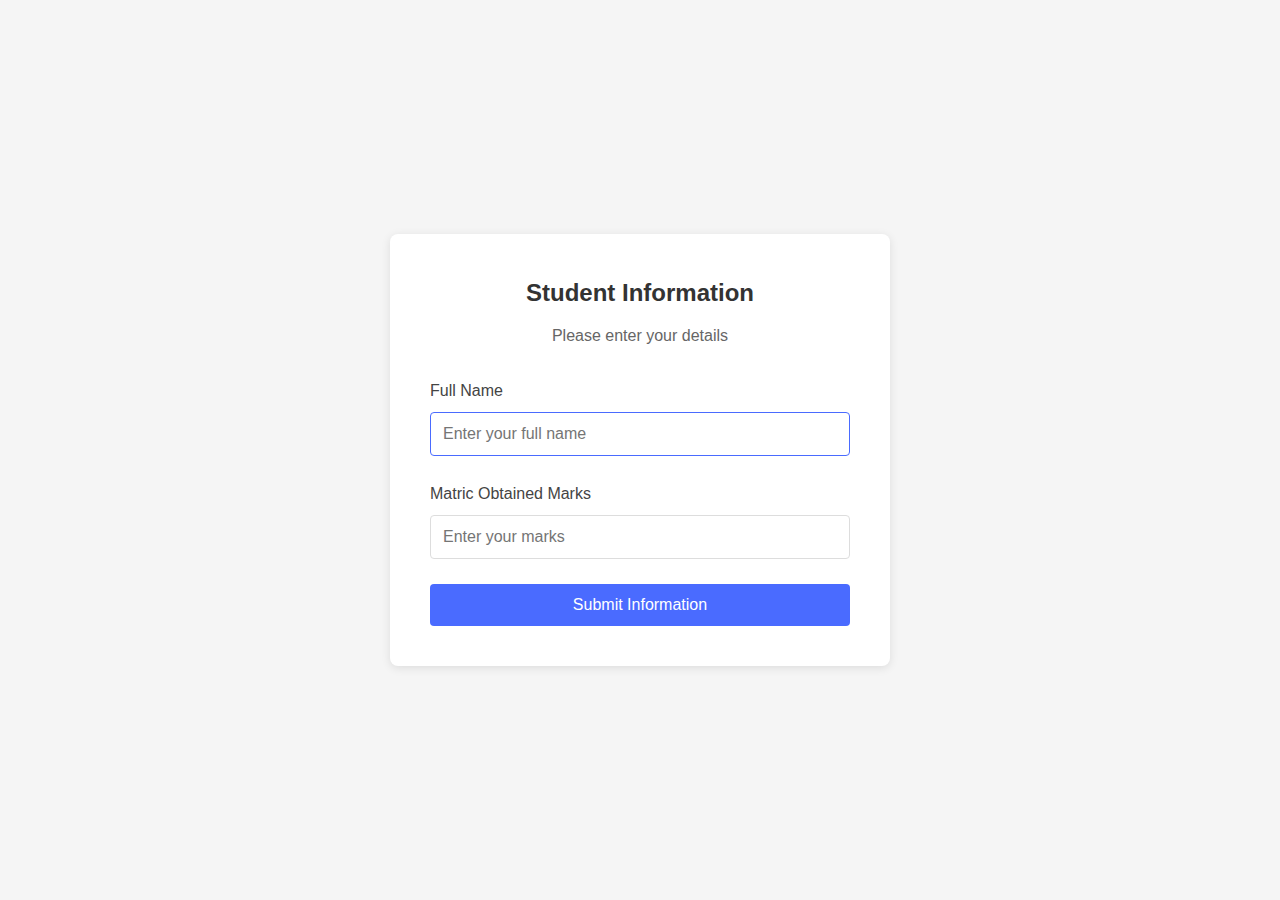
<file: index.html>
<!DOCTYPE html>
<html lang="en">
<head>
    <meta charset="UTF-8">
    <meta name="viewport" content="width=device-width, initial-scale=1.0">
    <title>Simple Information Form</title>
    <link rel="stylesheet" href="./style.css">
</head>
<body>
    <div class="form-container">
        <div class="form-header">
            <h2>Student Information</h2>
            <p>Please enter your details</p>
        </div>
        
        <form onsubmit="datasubmit(); return false;">
            <div class="form-group">
                <label for="fullname">Full Name</label>
                <input type="text" id="fullname" placeholder="Enter your full name" required autofocus>
            </div>
            
            <div class="form-group">
                <label for="matricmarks">Matric Obtained Marks</label>
                <input type="number" id="matricmarks" placeholder="Enter your marks" min="0" max="1100" required>
            </div>
            
            <button type="submit" class="submit-btn">Submit Information</button>
        </form>
    </div>

    <script src="./app.js"> </script>
</body>
</html>
</file>
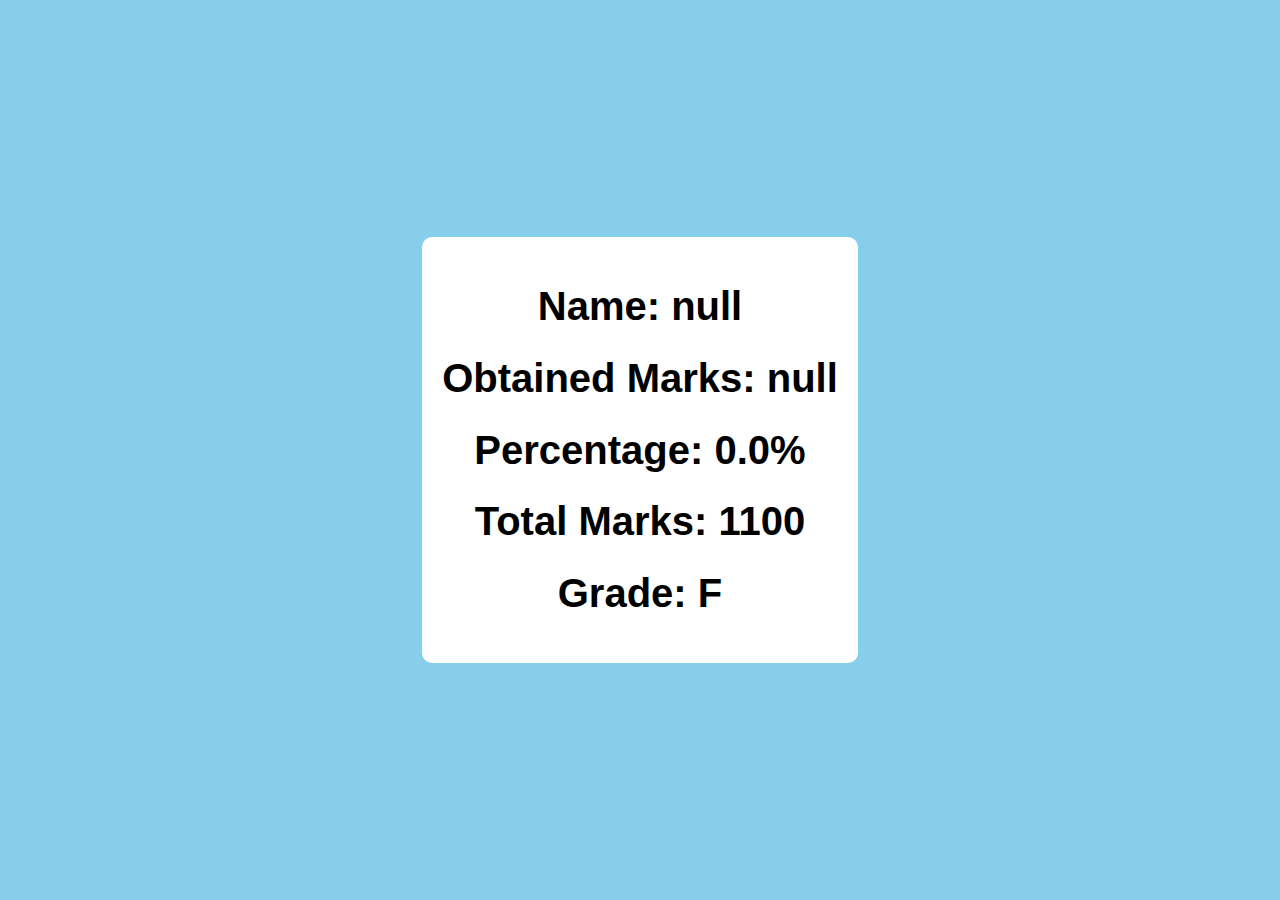
<file: result.html>
<!DOCTYPE html>
<html lang="en">
<head>
    <meta charset="UTF-8">
    <meta name="viewport" content="width=device-width, initial-scale=1.0">
    <title> Result </title>
    <link rel="stylesheet" href="./result.css">
</head>
<body>
    <div id="container"></div>

    <script src="./result.js"></script>
</body>
</html>
</file>
<file: style.css>
* {
            box-sizing: border-box;
            margin: 0;
            padding: 0;
            font-family: 'Segoe UI', Tahoma, Geneva, Verdana, sans-serif;
        }
        
        body {
            background-color: #f5f5f5;
            display: flex;
            justify-content: center;
            align-items: center;
            min-height: 100vh;
            padding: 20px;
            line-height: 1.6;
        }
        
        .form-container {
            width: 100%;
            max-width: 500px;
            background: white;
            padding: 40px;
            border-radius: 8px;
            box-shadow: 0 2px 10px rgba(0, 0, 0, 0.1);
        }
        
        .form-header {
            text-align: center;
            margin-bottom: 30px;
        }
        
        .form-header h2 {
            color: #333;
            font-weight: 600;
            margin-bottom: 10px;
        }
        
        .form-header p {
            color: #666;
        }
        
        .form-group {
            margin-bottom: 25px;
        }
        
        label {
            display: block;
            margin-bottom: 8px;
            font-weight: 500;
            color: #444;
        }
        
        input {
            width: 100%;
            padding: 12px;
            border: 1px solid #ddd;
            border-radius: 4px;
            font-size: 16px;
            transition: border-color 0.3s;
        }
        
        input:focus {
            outline: none;
            border-color: #4a6bff;
        }
        
        .submit-btn {
            background-color: #4a6bff;
            color: white;
            border: none;
            padding: 12px;
            width: 100%;
            border-radius: 4px;
            font-size: 16px;
            font-weight: 500;
            cursor: pointer;
            transition: background-color 0.3s;
        }
        
        .submit-btn:hover {
            background-color: #3a5aef;
        }
        
        /* Responsive adjustments */
        @media (max-width: 600px) {
            .form-container {
                padding: 30px 20px;
            }
        }
</file>
<file: result.css>
/* *{
    margin: 0;
    padding: 0;
    box-sizing: border-box;
}
body{
    font-family: Arial, sans-serif;
    background-color: aliceblue;
}

#container{
     width: 100%; 
     height: 50vh; 
     text-align: center;
    margin: 250px auto 0;
    font-size:  20px;
    background-color: aquamarine;
    display: inline-block;
    padding: 20px;
    border-radius: 10px; 

} */

body {
    font-family: 'Franklin Gothic Medium', 'Arial Narrow', Arial, sans-serif;
    background-color: #87CEEB;
    display: flex;
    justify-content: center; /* horizontally center */
    align-items: center;    /* vertically center */
    height: 100vh;          /* full screen height */
    margin: 0;
}
#container {
    font-size: 20px;
    background-color: #fff;
    display: inline-block;
    padding: 20px;
    border-radius: 10px;
    text-align: center;
}
</file>
